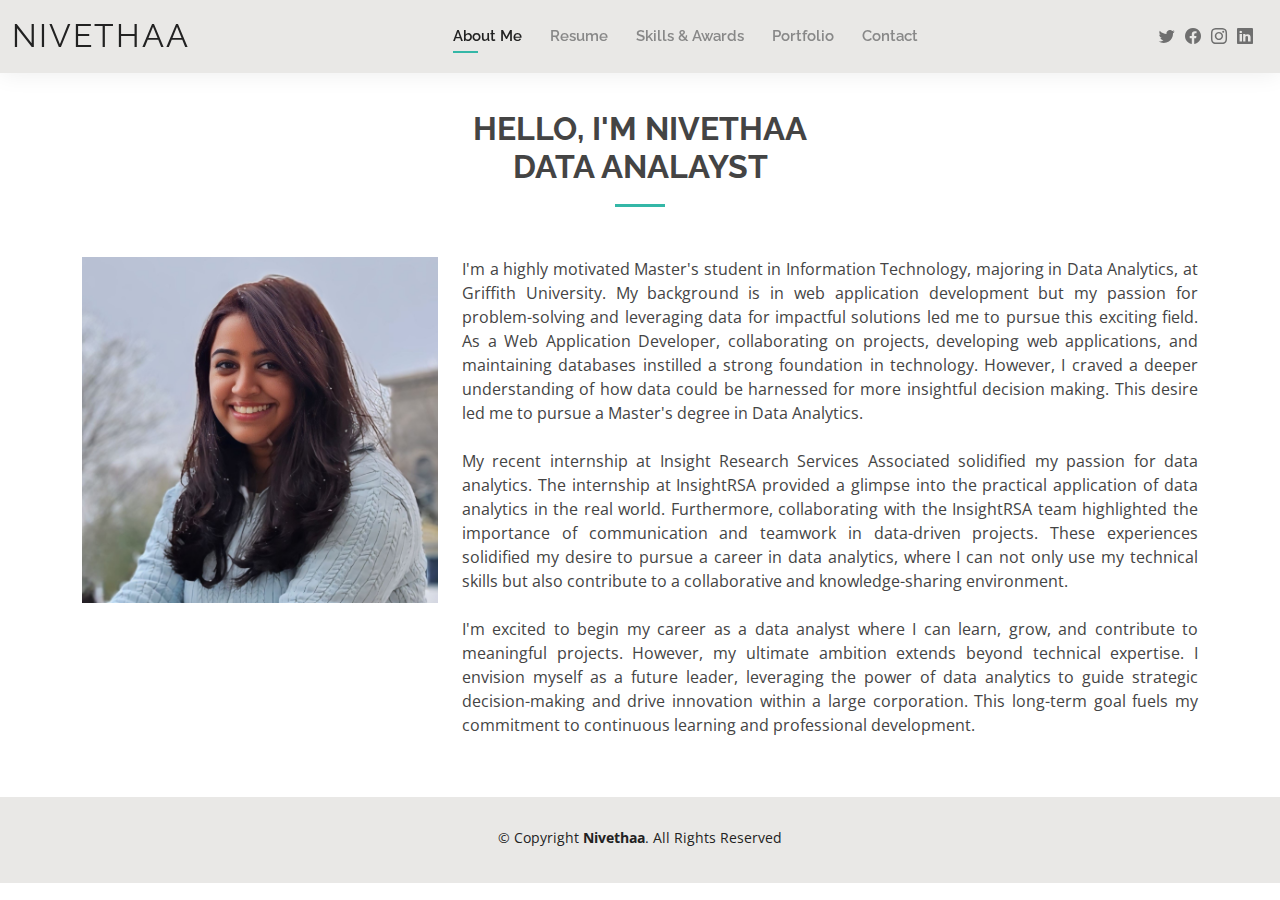
<file: index.html>
<!DOCTYPE html>
<html lang="en">

<head>
  <meta charset="utf-8">
  <meta content="width=device-width, initial-scale=1.0" name="viewport">

  <title>Nivethaa Elangovan</title>
  <meta content="data analyst" name="description">
  <meta content="Nivethaa, nivethaa, nivetha, nivetha elangovan, nivethaa elangovan" name="keywords">

  <!-- Favicons -->
  <link href="assets/img/favicon.png" rel="icon">
  <link href="assets/img/apple-touch-icon.png" rel="apple-touch-icon">

  <!-- Google Fonts -->
  <link href="https://fonts.googleapis.com/css?family=Open+Sans:300,300i,400,400i,600,600i,700,700i|Raleway:300,300i,400,400i,500,500i,600,600i,700,700i|Poppins:300,300i,400,400i,500,500i,600,600i,700,700i" rel="stylesheet">

  <!-- Vendor CSS Files -->
  <link href="assets/vendor/aos/aos.css" rel="stylesheet">
  <link href="assets/vendor/bootstrap/css/bootstrap.min.css" rel="stylesheet">
  <link href="assets/vendor/bootstrap-icons/bootstrap-icons.css" rel="stylesheet">
  <link href="assets/vendor/boxicons/css/boxicons.min.css" rel="stylesheet">
  <link href="assets/vendor/glightbox/css/glightbox.min.css" rel="stylesheet">
  <link href="assets/vendor/swiper/swiper-bundle.min.css" rel="stylesheet">

  <!-- Template Main CSS File -->
  <link href="assets/css/style.css" rel="stylesheet">

  <!-- =======================================================
  * Template Name: Kelly
  * Template URL: https://bootstrapmade.com/kelly-free-bootstrap-cv-resume-html-template/
  * Updated: Mar 17 2024 with Bootstrap v5.3.3
  * Author: BootstrapMade.com
  * License: https://bootstrapmade.com/license/
  ======================================================== -->
</head>

<body>

  <!-- ======= Header ======= -->
  <header id="header" class="fixed-top">
    <div class="container-fluid d-flex justify-content-between align-items-center">

      <h1 class="logo me-auto me-lg-0"><a href="index.html">Nivethaa</a></h1>
      <!-- Uncomment below if you prefer to use an image logo -->
      <!-- <a href="index.html" class="logo"><img src="assets/img/logo.png" alt="" class="img-fluid"></a>-->

      <nav id="navbar" class="navbar order-last order-lg-0">
        <ul>
          <!-- <li><a href="index.html">Home</a></li> -->
          <li><a class="active" href="index.html">About Me</a></li>
          <li><a href="resume.html">Resume</a></li>
          <li><a href="skills.html">Skills &amp; Awards</a></li>
          <li><a href="reflection.html">Portfolio</a></li>
          <li><a href="contact.html">Contact</a></li>
        </ul>
        <i class="bi bi-list mobile-nav-toggle"></i>
      </nav><!-- .navbar -->

      <div class="header-social-links">
        <a href="#" class="twitter"><i class="bi bi-twitter"></i></a>
        <a href="#" class="facebook"><i class="bi bi-facebook"></i></a>
        <a href="#" class="instagram"><i class="bi bi-instagram"></i></a>
        <a href="https://www.linkedin.com/in/nivethaa-elangovan-a49530148/details/skills/" class="linkedin" target="_blank"><i class="bi bi-linkedin"></i></i></a>
      </div>

    </div>

  </header><!-- End Header -->

  <main id="main">

    <!-- ======= About Section ======= -->
    <section id="about" class="about">
      <div class="container" data-aos="fade-up">

        <div class="section-title">
          <h2>Hello, I'm Nivethaa<br>Data Analayst</h2>
          <!-- <p>Magnam dolores commodi suscipit. Necessitatibus eius consequatur ex aliquid fuga eum quidem. Sit sint consectetur velit. Quisquam quos quisquam cupiditate. Et nemo qui impedit suscipit alias ea. Quia fugiat sit in iste officiis commodi quidem hic quas.</p> -->
        </div>

        <div class="row">
          <div class="col-lg-4">
            <img src="assets/img/profile.jpg" class="img-fluid" alt="">
          </div>
          <div class="col-lg-8 pt-4 pt-lg-0 content">
            <!--<h3>Data Analyst</h3> -->
            <p class="">
              I'm a highly motivated Master's student in Information Technology, majoring in Data Analytics, at Griffith University. My background is in web application development but my passion for problem-solving and leveraging data for impactful solutions led me to pursue this exciting field. As a Web Application Developer, collaborating on projects, developing web applications, and maintaining databases instilled a strong foundation in technology. However, I craved a deeper understanding of how data could be harnessed for more insightful decision making. This desire led me to pursue a Master's degree in Data Analytics. <br><br> 
              My recent internship at Insight Research Services Associated solidified my passion for data analytics. The internship at InsightRSA provided a glimpse into the practical application of data analytics in the real world. 
              Furthermore, collaborating with the InsightRSA team highlighted the importance of communication and teamwork in data-driven projects. These experiences solidified my desire to pursue a career in data analytics, where I can not only use my technical skills but also contribute to a collaborative and knowledge-sharing environment. <br><br>
              I'm excited to begin my career as a data analyst where I can learn, grow, and contribute to meaningful projects. However, my ultimate ambition extends beyond technical expertise. I envision myself as a future leader, leveraging the power of data analytics to guide strategic decision-making and drive innovation within a large corporation. This long-term goal fuels my commitment to continuous learning and professional development.
            </p>
            <!--<div class="row">
              <div class="col-lg-6">
                <ul>
                  <li><i class="bi bi-rounded-right"></i> <strong>Birthday:</strong> 1 May 1995</li>
                  <li><i class="bi bi-rounded-right"></i> <strong>Website:</strong> www.example.com</li>
                  <li><i class="bi bi-rounded-right"></i> <strong>Phone:</strong> +123 456 7890</li>
                  <li><i class="bi bi-rounded-right"></i> <strong>City:</strong> City : New York, USA</li>
                </ul>
              </div>
              <div class="col-lg-6">
                <ul>
                  <li><i class="bi bi-rounded-right"></i> <strong>Age:</strong> 30</li>
                  <li><i class="bi bi-rounded-right"></i> <strong>Degree:</strong> Master</li>
                  <li><i class="bi bi-rounded-right"></i> <strong>PhEmailone:</strong> email@example.com</li>
                  <li><i class="bi bi-rounded-right"></i> <strong>Freelance:</strong> Available</li>
                </ul>
              </div>
            </div> -->
            <!-- <p>
              Officiis eligendi itaque labore et dolorum mollitia officiis optio vero. Quisquam sunt adipisci omnis et ut. Nulla accusantium dolor incidunt officia tempore. Et eius omnis.
              Cupiditate ut dicta maxime officiis quidem quia. Sed et consectetur qui quia repellendus itaque neque. Aliquid amet quidem ut quaerat cupiditate. Ab et eum qui repellendus omnis culpa magni laudantium dolores.
            </p> -->
          </div>
        </div>

      </div>
    </section><!-- End About Section -->

    <!-- ======= Facts Section ======= -->
    <!-- <section id="facts" class="facts">
      <div class="container" data-aos="fade-up">

        <div class="section-title">
          <h2>Facts</h2>
          <p>Magnam dolores commodi suscipit. Necessitatibus eius consequatur ex aliquid fuga eum quidem. Sit sint consectetur velit. Quisquam quos quisquam cupiditate. Et nemo qui impedit suscipit alias ea. Quia fugiat sit in iste officiis commodi quidem hic quas.</p>
        </div>

        <div class="row counters">

          <div class="col-lg-3 col-6 text-center">
            <span data-purecounter-start="0" data-purecounter-end="232" data-purecounter-duration="1" class="purecounter"></span>
            <p>Clients</p>
          </div>

          <div class="col-lg-3 col-6 text-center">
            <span data-purecounter-start="0" data-purecounter-end="521" data-purecounter-duration="1" class="purecounter"></span>
            <p>Projects</p>
          </div>

          <div class="col-lg-3 col-6 text-center">
            <span data-purecounter-start="0" data-purecounter-end="1463" data-purecounter-duration="1" class="purecounter"></span>
            <p>Hours Of Support</p>
          </div>

          <div class="col-lg-3 col-6 text-center">
            <span data-purecounter-start="0" data-purecounter-end="15" data-purecounter-duration="1" class="purecounter"></span>
            <p>Hard Workers</p>
          </div>

        </div>

      </div>
    </section> --><!-- End Facts Section -->

    <!-- ======= Testimonials Section ======= -->
    <!-- <section id="testimonials" class="testimonials">
      <div class="container" data-aos="fade-up">

        <div class="section-title">
          <h2>Testimonials</h2>
          <p>Magnam dolores commodi suscipit. Necessitatibus eius consequatur ex aliquid fuga eum quidem. Sit sint consectetur velit. Quisquam quos quisquam cupiditate. Et nemo qui impedit suscipit alias ea. Quia fugiat sit in iste officiis commodi quidem hic quas.</p>
        </div>

        <div class="testimonials-slider swiper" data-aos="fade-up" data-aos-delay="100">
          <div class="swiper-wrapper">

            <div class="swiper-slide">
              <div class="testimonial-item">
                <img src="assets/img/testimonials/testimonials-1.jpg" class="testimonial-img" alt="">
                <h3>Saul Goodman</h3>
                <h4>Ceo &amp; Founder</h4>
                <p>
                  <i class="bx bxs-quote-alt-left quote-icon-left"></i>
                  Proin iaculis purus consequat sem cure digni ssim donec porttitora entum suscipit rhoncus. Accusantium quam, ultricies eget id, aliquam eget nibh et. Maecen aliquam, risus at semper.
                  <i class="bx bxs-quote-alt-right quote-icon-right"></i>
                </p>
              </div>
            </div> 

            <div class="swiper-slide">
              <div class="testimonial-item">
                <img src="assets/img/testimonials/testimonials-2.jpg" class="testimonial-img" alt="">
                <h3>Sara Wilsson</h3>
                <h4>Designer</h4>
                <p>
                  <i class="bx bxs-quote-alt-left quote-icon-left"></i>
                  Export tempor illum tamen malis malis eram quae irure esse labore quem cillum quid cillum eram malis quorum velit fore eram velit sunt aliqua noster fugiat irure amet legam anim culpa.
                  <i class="bx bxs-quote-alt-right quote-icon-right"></i>
                </p>
              </div>
            </div>

            <div class="swiper-slide">
              <div class="testimonial-item">
                <img src="assets/img/testimonials/testimonials-3.jpg" class="testimonial-img" alt="">
                <h3>Jena Karlis</h3>
                <h4>Store Owner</h4>
                <p>
                  <i class="bx bxs-quote-alt-left quote-icon-left"></i>
                  Enim nisi quem export duis labore cillum quae magna enim sint quorum nulla quem veniam duis minim tempor labore quem eram duis noster aute amet eram fore quis sint minim.
                  <i class="bx bxs-quote-alt-right quote-icon-right"></i>
                </p>
              </div>
            </div>

            <div class="swiper-slide">
              <div class="testimonial-item">
                <img src="assets/img/testimonials/testimonials-4.jpg" class="testimonial-img" alt="">
                <h3>Matt Brandon</h3>
                <h4>Freelancer</h4>
                <p>
                  <i class="bx bxs-quote-alt-left quote-icon-left"></i>
                  Fugiat enim eram quae cillum dolore dolor amet nulla culpa multos export minim fugiat minim velit minim dolor enim duis veniam ipsum anim magna sunt elit fore quem dolore labore illum veniam.
                  <i class="bx bxs-quote-alt-right quote-icon-right"></i>
                </p>
              </div>
            </div>

            <div class="swiper-slide">
              <div class="testimonial-item">
                <img src="assets/img/testimonials/testimonials-5.jpg" class="testimonial-img" alt="">
                <h3>John Larson</h3>
                <h4>Entrepreneur</h4>
                <p>
                  <i class="bx bxs-quote-alt-left quote-icon-left"></i>
                  Quis quorum aliqua sint quem legam fore sunt eram irure aliqua veniam tempor noster veniam enim culpa labore duis sunt culpa nulla illum cillum fugiat legam esse veniam culpa fore nisi cillum quid.
                  <i class="bx bxs-quote-alt-right quote-icon-right"></i>
                </p>
              </div>
            </div> 

          </div>
          <div class="swiper-pagination"></div>
        </div>

      </div>
    </section> --><!-- End Testimonials Section -->

   


  </main><!-- End #main -->

  <!-- ======= Footer ======= -->
  <footer id="footer">
    <div class="container">
      <div class="copyright">
        &copy; Copyright <strong><span>Nivethaa</span></strong>. All Rights Reserved
      </div>
      <div class="credits">
        <!-- All the links in the footer should remain intact. -->
        <!-- You can delete the links only if you purchased the pro version. -->
        <!-- Licensing information: https://bootstrapmade.com/license/ -->
        <!-- Purchase the pro version with working PHP/AJAX contact form: https://bootstrapmade.com/kelly-free-bootstrap-cv-resume-html-template/ -->
        <!-- Designed by <a href="https://bootstrapmade.com/">BootstrapMade</a> -->
      </div>
    </div>
  </footer><!-- End  Footer -->

  <div id="preloader"></div>
  <a href="#" class="back-to-top d-flex align-items-center justify-content-center"><i class="bi bi-arrow-up-short"></i></a>

  <!-- Vendor JS Files -->
  <script src="assets/vendor/purecounter/purecounter_vanilla.js"></script>
  <script src="assets/vendor/aos/aos.js"></script>
  <script src="assets/vendor/bootstrap/js/bootstrap.bundle.min.js"></script>
  <script src="assets/vendor/glightbox/js/glightbox.min.js"></script>
  <script src="assets/vendor/isotope-layout/isotope.pkgd.min.js"></script>
  <script src="assets/vendor/swiper/swiper-bundle.min.js"></script>
  <script src="assets/vendor/waypoints/noframework.waypoints.js"></script>
  <script src="assets/vendor/php-email-form/validate.js"></script>

  <!-- Template Main JS File -->
  <script src="assets/js/main.js"></script>

</body>

</html>
</file>
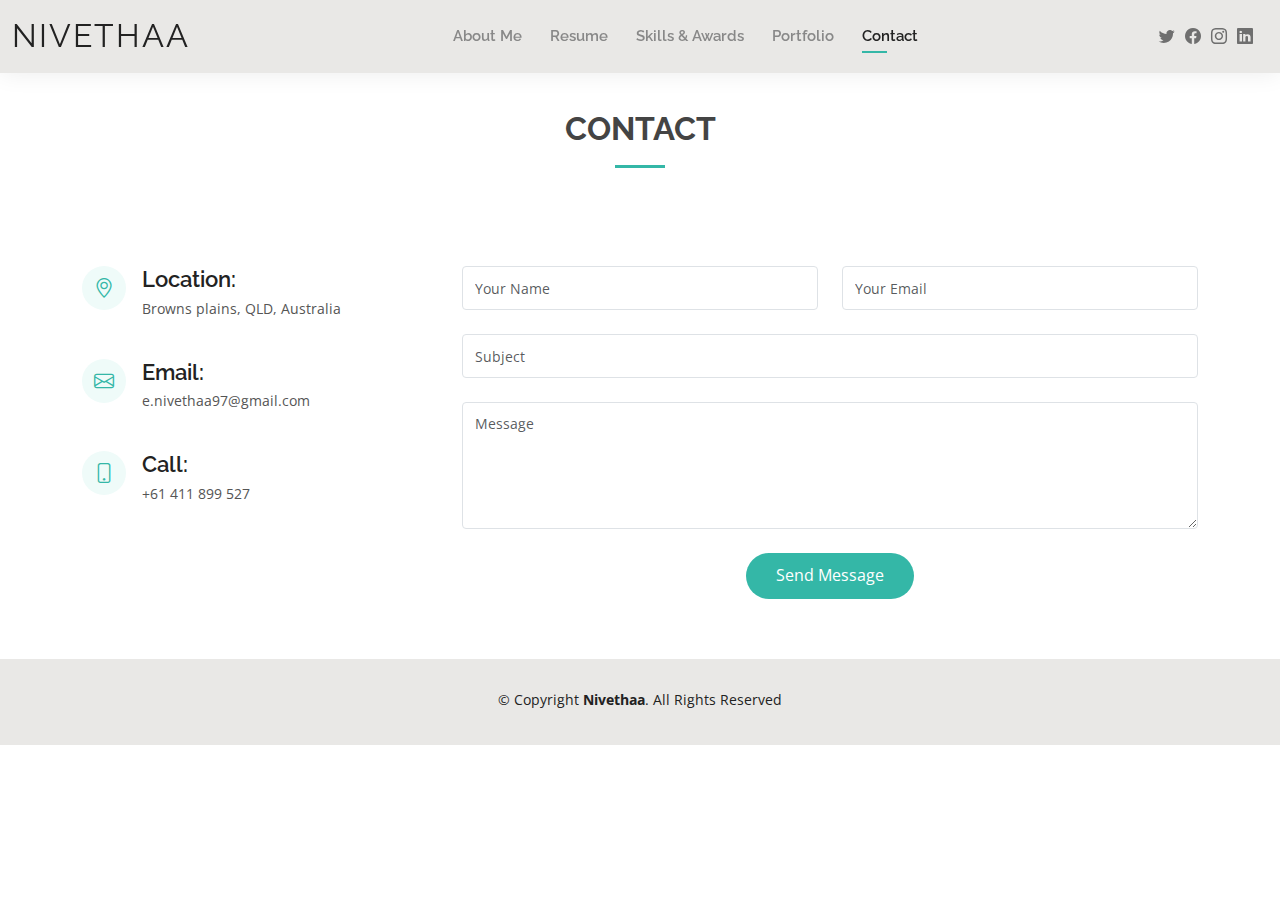
<file: contact.html>
<!DOCTYPE html>
<html lang="en">

<head>
  <meta charset="utf-8">
  <meta content="width=device-width, initial-scale=1.0" name="viewport">

  <title>Nivethaa Elangovan</title>
  <meta content="" name="description">
  <meta content="" name="keywords">

  <!-- Favicons -->
  <link href="assets/img/favicon.png" rel="icon">
  <link href="assets/img/apple-touch-icon.png" rel="apple-touch-icon">

  <!-- Google Fonts -->
  <link href="https://fonts.googleapis.com/css?family=Open+Sans:300,300i,400,400i,600,600i,700,700i|Raleway:300,300i,400,400i,500,500i,600,600i,700,700i|Poppins:300,300i,400,400i,500,500i,600,600i,700,700i" rel="stylesheet">

  <!-- Vendor CSS Files -->
  <link href="assets/vendor/aos/aos.css" rel="stylesheet">
  <link href="assets/vendor/bootstrap/css/bootstrap.min.css" rel="stylesheet">
  <link href="assets/vendor/bootstrap-icons/bootstrap-icons.css" rel="stylesheet">
  <link href="assets/vendor/boxicons/css/boxicons.min.css" rel="stylesheet">
  <link href="assets/vendor/glightbox/css/glightbox.min.css" rel="stylesheet">
  <link href="assets/vendor/swiper/swiper-bundle.min.css" rel="stylesheet">

  <!-- Template Main CSS File -->
  <link href="assets/css/style.css" rel="stylesheet">

  <!-- =======================================================
  * Template Name: Kelly
  * Template URL: https://bootstrapmade.com/kelly-free-bootstrap-cv-resume-html-template/
  * Updated: Mar 17 2024 with Bootstrap v5.3.3
  * Author: BootstrapMade.com
  * License: https://bootstrapmade.com/license/
  ======================================================== -->
</head>

<body>

  <!-- ======= Header ======= -->
  <header id="header" class="fixed-top">
    <div class="container-fluid d-flex justify-content-between align-items-center">

      <h1 class="logo me-auto me-lg-0"><a href="index.html">Nivethaa</a></h1>
      <!-- Uncomment below if you prefer to use an image logo -->
      <!-- <a href="index.html" class="logo"><img src="assets/img/logo.png" alt="" class="img-fluid"></a>-->

      <nav id="navbar" class="navbar order-last order-lg-0">
        <ul>
          <li><a href="index.html">About Me</a></li>
          <li><a href="resume.html">Resume</a></li>
          <li><a href="skills.html">Skills &amp; Awards</a></li>
          <li><a href="reflection.html">Portfolio</a></li>
          <li><a class="active" href="contact.html">Contact</a></li>
        </ul>
        <i class="bi bi-list mobile-nav-toggle"></i>
      </nav><!-- .navbar -->

      <div class="header-social-links">
        <a href="#" class="twitter"><i class="bi bi-twitter"></i></a>
        <a href="#" class="facebook"><i class="bi bi-facebook"></i></a>
        <a href="#" class="instagram"><i class="bi bi-instagram"></i></a>
        <a href="https://www.linkedin.com/in/nivethaa-elangovan-a49530148/details/skills/" class="linkedin" target="_blank"><i class="bi bi-linkedin"></i></i></a>
      </div>

    </div>

  </header><!-- End Header -->

  <main id="main">

    <!-- ======= Contact Section ======= -->
    <section id="contact" class="contact">
      <div class="container" data-aos="fade-up">

        <div class="section-title">
          <h2>Contact</h2>
          <!-- <p>Magnam dolores commodi suscipit. Necessitatibus eius consequatur ex aliquid fuga eum quidem. Sit sint consectetur velit. Quisquam quos quisquam cupiditate. Et nemo qui impedit suscipit alias ea. Quia fugiat sit in iste officiis commodi quidem hic quas.</p> -->
        </div>

        <!-- <div>
          <iframe style="border:0; width: 100%; height: 270px;" src="https://www.google.com/maps/embed?pb=!1m14!1m8!1m3!1d12097.433213460943!2d-74.0062269!3d40.7101282!3m2!1i1024!2i768!4f13.1!3m3!1m2!1s0x0%3A0xb89d1fe6bc499443!2sDowntown+Conference+Center!5e0!3m2!1smk!2sbg!4v1539943755621" frameborder="0" allowfullscreen></iframe>
        </div> -->

        <div class="row mt-5">

          <div class="col-lg-4">
            <div class="info">
              <div class="address">
                <i class="bi bi-geo-alt"></i>
                <h4>Location:</h4>
                <p>Browns plains, QLD, Australia</p>
              </div>

              <div class="email">
                <i class="bi bi-envelope"></i>
                <h4>Email:</h4>
                <p>e.nivethaa97@gmail.com</p>
              </div>

              <div class="phone">
                <i class="bi bi-phone"></i>
                <h4>Call:</h4>
                <p>+61 411 899 527</p>
              </div>

            </div>

          </div>

          <div class="col-lg-8 mt-5 mt-lg-0">

            <form action="forms/contact.php" method="post" role="form" class="php-email-form">
              <div class="row">
                <div class="col-md-6 form-group">
                  <input type="text" name="name" class="form-control" id="name" placeholder="Your Name" required autocomplete="off">
                </div>
                <div class="col-md-6 form-group mt-3 mt-md-0">
                  <input type="email" class="form-control" name="email" id="email" placeholder="Your Email" required autocomplete="off">
                </div>
              </div>
              <div class="form-group mt-3">
                <input type="text" class="form-control" name="subject" id="subject" placeholder="Subject" required autocomplete="off">
              </div>
              <div class="form-group mt-3">
                <textarea class="form-control" name="message" rows="5" placeholder="Message" required></textarea>
              </div>
              <div class="my-3">
                <div class="loading">Loading</div>
                <div class="error-message"></div>
                <div class="sent-message">Your message has been sent. Thank you!</div>
              </div>
              <div class="text-center"><button type="submit">Send Message</button></div>
            </form>

          </div>

        </div>

      </div>
    </section><!-- End Contact Section -->

  </main><!-- End #main -->

  <!-- ======= Footer ======= -->
  <footer id="footer">
    <div class="container">
      <div class="copyright">
        &copy; Copyright <strong><span>Nivethaa</span></strong>. All Rights Reserved
      </div>
      <div class="credits">
        <!-- All the links in the footer should remain intact. -->
        <!-- You can delete the links only if you purchased the pro version. -->
        <!-- Licensing information: https://bootstrapmade.com/license/ -->
        <!-- Purchase the pro version with working PHP/AJAX contact form: https://bootstrapmade.com/kelly-free-bootstrap-cv-resume-html-template/ -->
        <!-- Designed by <a href="https://bootstrapmade.com/">BootstrapMade</a> -->
      </div>
    </div>
  </footer><!-- End  Footer -->

  <div id="preloader"></div>
  <a href="#" class="back-to-top d-flex align-items-center justify-content-center"><i class="bi bi-arrow-up-short"></i></a>

  <!-- Vendor JS Files -->
  <script src="assets/vendor/purecounter/purecounter_vanilla.js"></script>
  <script src="assets/vendor/aos/aos.js"></script>
  <script src="assets/vendor/bootstrap/js/bootstrap.bundle.min.js"></script>
  <script src="assets/vendor/glightbox/js/glightbox.min.js"></script>
  <script src="assets/vendor/isotope-layout/isotope.pkgd.min.js"></script>
  <script src="assets/vendor/swiper/swiper-bundle.min.js"></script>
  <script src="assets/vendor/waypoints/noframework.waypoints.js"></script>
  <script src="assets/vendor/php-email-form/validate.js"></script>

  <!-- Template Main JS File -->
  <script src="assets/js/main.js"></script>

</body>

</html>
</file>
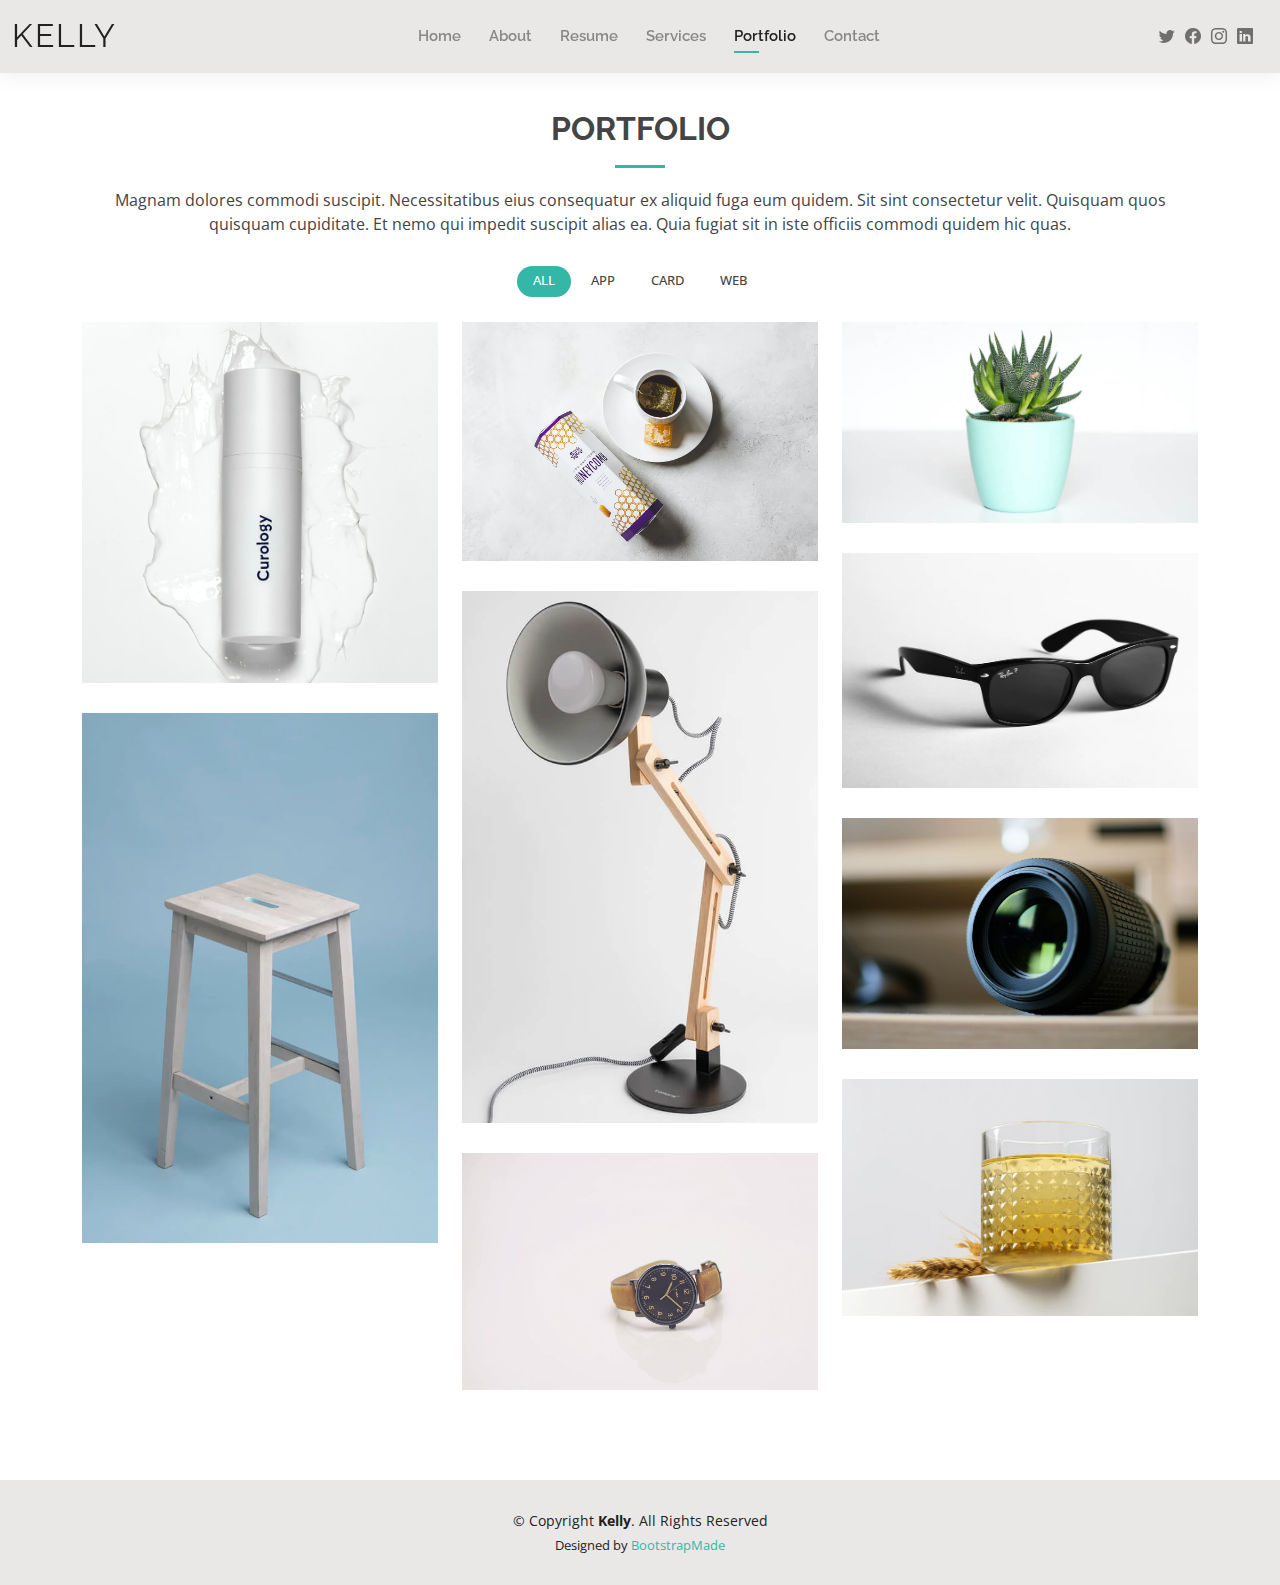
<file: portfolio.html>
<!DOCTYPE html>
<html lang="en">

<head>
  <meta charset="utf-8">
  <meta content="width=device-width, initial-scale=1.0" name="viewport">

  <title>Portfolio - Kelly Bootstrap Template</title>
  <meta content="" name="description">
  <meta content="" name="keywords">

  <!-- Favicons -->
  <link href="assets/img/favicon.png" rel="icon">
  <link href="assets/img/apple-touch-icon.png" rel="apple-touch-icon">

  <!-- Google Fonts -->
  <link href="https://fonts.googleapis.com/css?family=Open+Sans:300,300i,400,400i,600,600i,700,700i|Raleway:300,300i,400,400i,500,500i,600,600i,700,700i|Poppins:300,300i,400,400i,500,500i,600,600i,700,700i" rel="stylesheet">

  <!-- Vendor CSS Files -->
  <link href="assets/vendor/aos/aos.css" rel="stylesheet">
  <link href="assets/vendor/bootstrap/css/bootstrap.min.css" rel="stylesheet">
  <link href="assets/vendor/bootstrap-icons/bootstrap-icons.css" rel="stylesheet">
  <link href="assets/vendor/boxicons/css/boxicons.min.css" rel="stylesheet">
  <link href="assets/vendor/glightbox/css/glightbox.min.css" rel="stylesheet">
  <link href="assets/vendor/swiper/swiper-bundle.min.css" rel="stylesheet">

  <!-- Template Main CSS File -->
  <link href="assets/css/style.css" rel="stylesheet">

  <!-- =======================================================
  * Template Name: Kelly
  * Template URL: https://bootstrapmade.com/kelly-free-bootstrap-cv-resume-html-template/
  * Updated: Mar 17 2024 with Bootstrap v5.3.3
  * Author: BootstrapMade.com
  * License: https://bootstrapmade.com/license/
  ======================================================== -->
</head>

<body>

  <!-- ======= Header ======= -->
  <header id="header" class="fixed-top">
    <div class="container-fluid d-flex justify-content-between align-items-center">

      <h1 class="logo me-auto me-lg-0"><a href="index.html">Kelly</a></h1>
      <!-- Uncomment below if you prefer to use an image logo -->
      <!-- <a href="index.html" class="logo"><img src="assets/img/logo.png" alt="" class="img-fluid"></a>-->

      <nav id="navbar" class="navbar order-last order-lg-0">
        <ul>
          <li><a href="index.html">Home</a></li>
          <li><a href="about.html">About</a></li>
          <li><a href="resume.html">Resume</a></li>
          <li><a href="services.html">Services</a></li>
          <li><a class="active" href="portfolio.html">Portfolio</a></li>
          <li><a href="contact.html">Contact</a></li>
        </ul>
        <i class="bi bi-list mobile-nav-toggle"></i>
      </nav><!-- .navbar -->

      <div class="header-social-links">
        <a href="#" class="twitter"><i class="bi bi-twitter"></i></a>
        <a href="#" class="facebook"><i class="bi bi-facebook"></i></a>
        <a href="#" class="instagram"><i class="bi bi-instagram"></i></a>
        <a href="#" class="linkedin"><i class="bi bi-linkedin"></i></i></a>
      </div>

    </div>

  </header><!-- End Header -->

  <main id="main">

    <!-- ======= Portfolio Section ======= -->
    <section id="portfolio" class="portfolio">
      <div class="container" data-aos="fade-up">

        <div class="section-title">
          <h2>Portfolio</h2>
          <p>Magnam dolores commodi suscipit. Necessitatibus eius consequatur ex aliquid fuga eum quidem. Sit sint consectetur velit. Quisquam quos quisquam cupiditate. Et nemo qui impedit suscipit alias ea. Quia fugiat sit in iste officiis commodi quidem hic quas.</p>
        </div>

        <div class="row" data-aos="fade-up" data-aos-delay="100">
          <div class="col-lg-12 d-flex justify-content-center">
            <ul id="portfolio-flters">
              <li data-filter="*" class="filter-active">All</li>
              <li data-filter=".filter-app">App</li>
              <li data-filter=".filter-card">Card</li>
              <li data-filter=".filter-web">Web</li>
            </ul>
          </div>
        </div>

        <div class="row portfolio-container" data-aos="fade-up" data-aos-delay="200">

          <div class="col-lg-4 col-md-6 portfolio-item filter-app">
            <div class="portfolio-wrap">
              <img src="assets/img/portfolio/portfolio-1.jpg" class="img-fluid" alt="">
              <div class="portfolio-info">
                <h4>App 1</h4>
                <p>App</p>
                <div class="portfolio-links">
                  <a href="assets/img/portfolio/portfolio-1.jpg" data-gallery="portfolioGallery" class="portfolio-lightbox" title="App 1"><i class="bx bx-plus"></i></a>
                  <a href="portfolio-details.html" class="portfolio-details-lightbox" data-glightbox="type: external" title="Portfolio Details"><i class="bx bx-link"></i></a>
                </div>
              </div>
            </div>
          </div>

          <div class="col-lg-4 col-md-6 portfolio-item filter-web">
            <div class="portfolio-wrap">
              <img src="assets/img/portfolio/portfolio-2.jpg" class="img-fluid" alt="">
              <div class="portfolio-info">
                <h4>Web 3</h4>
                <p>Web</p>
                <div class="portfolio-links">
                  <a href="assets/img/portfolio/portfolio-2.jpg" data-gallery="portfolioGallery" class="portfolio-lightbox" title="Web 3"><i class="bx bx-plus"></i></a>
                  <a href="portfolio-details.html" class="portfolio-details-lightbox" data-glightbox="type: external" title="Portfolio Details"><i class="bx bx-link"></i></a>
                </div>
              </div>
            </div>
          </div>

          <div class="col-lg-4 col-md-6 portfolio-item filter-app">
            <div class="portfolio-wrap">
              <img src="assets/img/portfolio/portfolio-3.jpg" class="img-fluid" alt="">
              <div class="portfolio-info">
                <h4>App 2</h4>
                <p>App</p>
                <div class="portfolio-links">
                  <a href="assets/img/portfolio/portfolio-3.jpg" data-gallery="portfolioGallery" class="portfolio-lightbox" title="App 2"><i class="bx bx-plus"></i></a>
                  <a href="portfolio-details.html" class="portfolio-details-lightbox" data-glightbox="type: external" title="Portfolio Details"><i class="bx bx-link"></i></a>
                </div>
              </div>
            </div>
          </div>

          <div class="col-lg-4 col-md-6 portfolio-item filter-card">
            <div class="portfolio-wrap">
              <img src="assets/img/portfolio/portfolio-4.jpg" class="img-fluid" alt="">
              <div class="portfolio-info">
                <h4>Card 2</h4>
                <p>Card</p>
                <div class="portfolio-links">
                  <a href="assets/img/portfolio/portfolio-4.jpg" data-gallery="portfolioGallery" class="portfolio-lightbox" title="Card 2"><i class="bx bx-plus"></i></a>
                  <a href="portfolio-details.html" class="portfolio-details-lightbox" data-glightbox="type: external" title="Portfolio Details"><i class="bx bx-link"></i></a>
                </div>
              </div>
            </div>
          </div>

          <div class="col-lg-4 col-md-6 portfolio-item filter-web">
            <div class="portfolio-wrap">
              <img src="assets/img/portfolio/portfolio-5.jpg" class="img-fluid" alt="">
              <div class="portfolio-info">
                <h4>Web 2</h4>
                <p>Web</p>
                <div class="portfolio-links">
                  <a href="assets/img/portfolio/portfolio-5.jpg" data-gallery="portfolioGallery" class="portfolio-lightbox" title="Web 2"><i class="bx bx-plus"></i></a>
                  <a href="portfolio-details.html" class="portfolio-details-lightbox" data-glightbox="type: external" title="Portfolio Details"><i class="bx bx-link"></i></a>
                </div>
              </div>
            </div>
          </div>

          <div class="col-lg-4 col-md-6 portfolio-item filter-app">
            <div class="portfolio-wrap">
              <img src="assets/img/portfolio/portfolio-6.jpg" class="img-fluid" alt="">
              <div class="portfolio-info">
                <h4>App 3</h4>
                <p>App</p>
                <div class="portfolio-links">
                  <a href="assets/img/portfolio/portfolio-6.jpg" data-gallery="portfolioGallery" class="portfolio-lightbox" title="App 3"><i class="bx bx-plus"></i></a>
                  <a href="portfolio-details.html" class="portfolio-details-lightbox" data-glightbox="type: external" title="Portfolio Details"><i class="bx bx-link"></i></a>
                </div>
              </div>
            </div>
          </div>

          <div class="col-lg-4 col-md-6 portfolio-item filter-card">
            <div class="portfolio-wrap">
              <img src="assets/img/portfolio/portfolio-7.jpg" class="img-fluid" alt="">
              <div class="portfolio-info">
                <h4>Card 1</h4>
                <p>Card</p>
                <div class="portfolio-links">
                  <a href="assets/img/portfolio/portfolio-7.jpg" data-gallery="portfolioGallery" class="portfolio-lightbox" title="Card 1"><i class="bx bx-plus"></i></a>
                  <a href="portfolio-details.html" class="portfolio-details-lightbox" data-glightbox="type: external" title="Portfolio Details"><i class="bx bx-link"></i></a>
                </div>
              </div>
            </div>
          </div>

          <div class="col-lg-4 col-md-6 portfolio-item filter-card">
            <div class="portfolio-wrap">
              <img src="assets/img/portfolio/portfolio-8.jpg" class="img-fluid" alt="">
              <div class="portfolio-info">
                <h4>Card 3</h4>
                <p>Card</p>
                <div class="portfolio-links">
                  <a href="assets/img/portfolio/portfolio-8.jpg" data-gallery="portfolioGallery" class="portfolio-lightbox" title="Card 3"><i class="bx bx-plus"></i></a>
                  <a href="portfolio-details.html" class="portfolio-details-lightbox" data-glightbox="type: external" title="Portfolio Details"><i class="bx bx-link"></i></a>
                </div>
              </div>
            </div>
          </div>

          <div class="col-lg-4 col-md-6 portfolio-item filter-web">
            <div class="portfolio-wrap">
              <img src="assets/img/portfolio/portfolio-9.jpg" class="img-fluid" alt="">
              <div class="portfolio-info">
                <h4>Web 3</h4>
                <p>Web</p>
                <div class="portfolio-links">
                  <a href="assets/img/portfolio/portfolio-9.jpg" data-gallery="portfolioGallery" class="portfolio-lightbox" title="Web 3"><i class="bx bx-plus"></i></a>
                  <a href="portfolio-details.html" class="portfolio-details-lightbox" data-glightbox="type: external" title="Portfolio Details"><i class="bx bx-link"></i></a>
                </div>
              </div>
            </div>
          </div>

        </div>

      </div>
    </section><!-- End Portfolio Section -->

  </main><!-- End #main -->

  <!-- ======= Footer ======= -->
  <footer id="footer">
    <div class="container">
      <div class="copyright">
        &copy; Copyright <strong><span>Kelly</span></strong>. All Rights Reserved
      </div>
      <div class="credits">
        <!-- All the links in the footer should remain intact. -->
        <!-- You can delete the links only if you purchased the pro version. -->
        <!-- Licensing information: https://bootstrapmade.com/license/ -->
        <!-- Purchase the pro version with working PHP/AJAX contact form: https://bootstrapmade.com/kelly-free-bootstrap-cv-resume-html-template/ -->
        Designed by <a href="https://bootstrapmade.com/">BootstrapMade</a>
      </div>
    </div>
  </footer><!-- End  Footer -->

  <div id="preloader"></div>
  <a href="#" class="back-to-top d-flex align-items-center justify-content-center"><i class="bi bi-arrow-up-short"></i></a>

  <!-- Vendor JS Files -->
  <script src="assets/vendor/purecounter/purecounter_vanilla.js"></script>
  <script src="assets/vendor/aos/aos.js"></script>
  <script src="assets/vendor/bootstrap/js/bootstrap.bundle.min.js"></script>
  <script src="assets/vendor/glightbox/js/glightbox.min.js"></script>
  <script src="assets/vendor/isotope-layout/isotope.pkgd.min.js"></script>
  <script src="assets/vendor/swiper/swiper-bundle.min.js"></script>
  <script src="assets/vendor/waypoints/noframework.waypoints.js"></script>
  <script src="assets/vendor/php-email-form/validate.js"></script>

  <!-- Template Main JS File -->
  <script src="assets/js/main.js"></script>

</body>

</html>
</file>
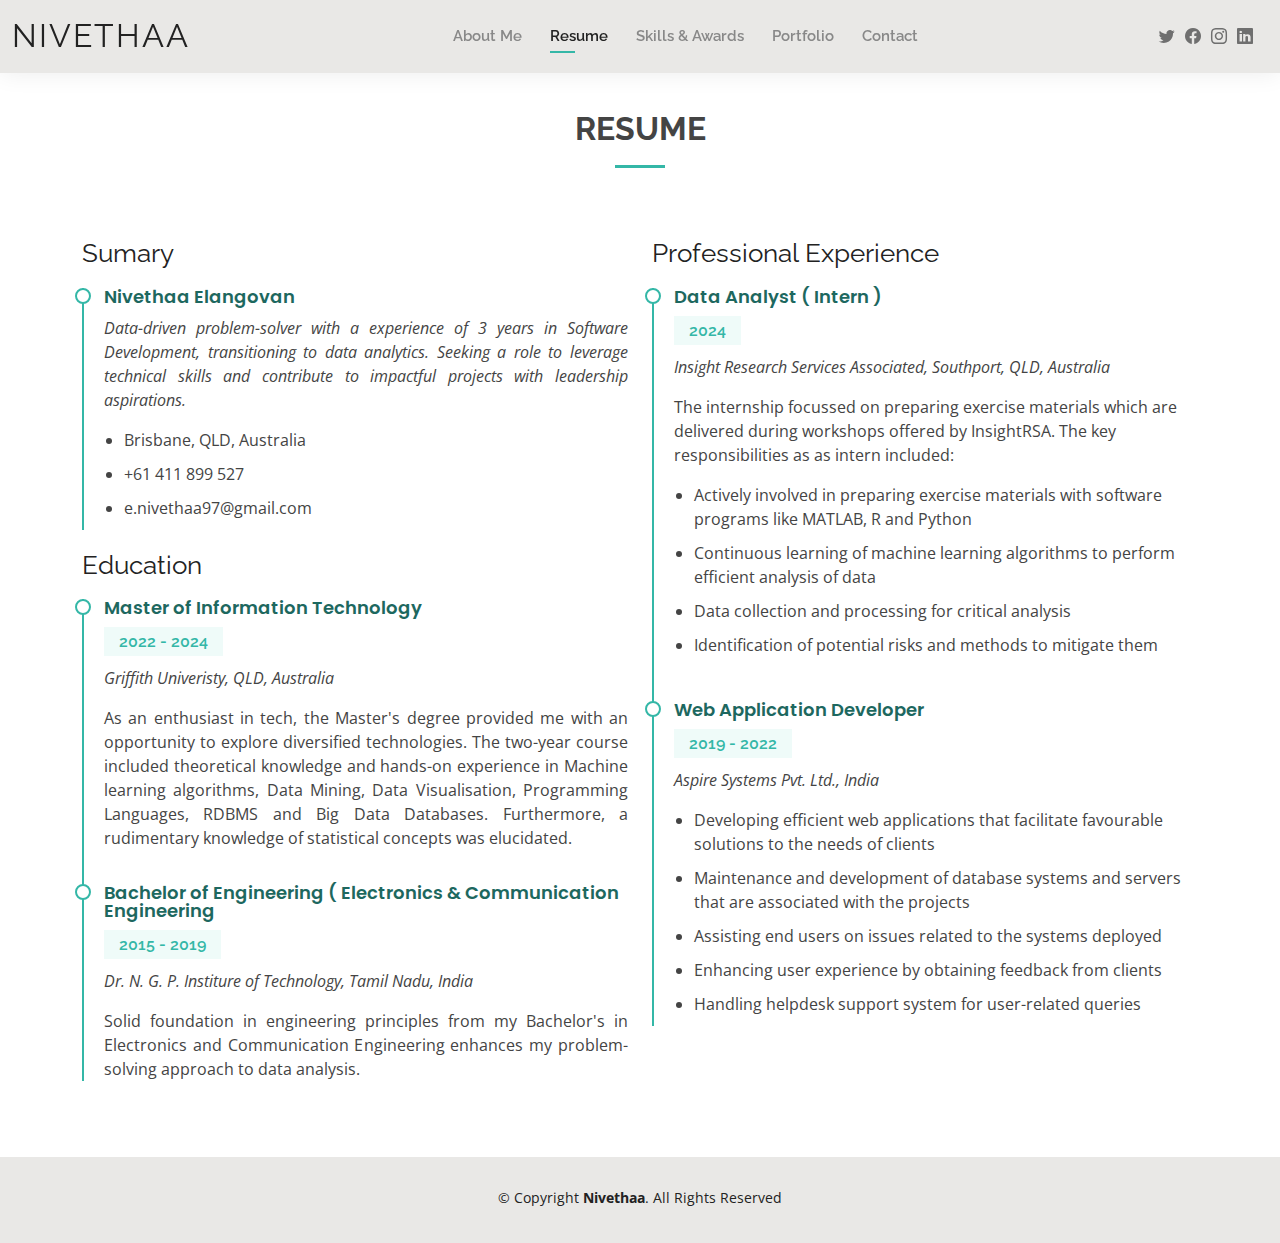
<file: resume.html>
<!DOCTYPE html>
<html lang="en">

<head>
  <meta charset="utf-8">
  <meta content="width=device-width, initial-scale=1.0" name="viewport">

  <title>Nivethaa Elangovan</title>
  <meta content="" name="description">
  <meta content="" name="keywords">

  <!-- Favicons -->
  <link href="assets/img/favicon.png" rel="icon">
  <link href="assets/img/apple-touch-icon.png" rel="apple-touch-icon">

  <!-- Google Fonts -->
  <link href="https://fonts.googleapis.com/css?family=Open+Sans:300,300i,400,400i,600,600i,700,700i|Raleway:300,300i,400,400i,500,500i,600,600i,700,700i|Poppins:300,300i,400,400i,500,500i,600,600i,700,700i" rel="stylesheet">

  <!-- Vendor CSS Files -->
  <link href="assets/vendor/aos/aos.css" rel="stylesheet">
  <link href="assets/vendor/bootstrap/css/bootstrap.min.css" rel="stylesheet">
  <link href="assets/vendor/bootstrap-icons/bootstrap-icons.css" rel="stylesheet">
  <link href="assets/vendor/boxicons/css/boxicons.min.css" rel="stylesheet">
  <link href="assets/vendor/glightbox/css/glightbox.min.css" rel="stylesheet">
  <link href="assets/vendor/swiper/swiper-bundle.min.css" rel="stylesheet">

  <!-- Template Main CSS File -->
  <link href="assets/css/style.css" rel="stylesheet">

  <!-- =======================================================
  * Template Name: Kelly
  * Template URL: https://bootstrapmade.com/kelly-free-bootstrap-cv-resume-html-template/
  * Updated: Mar 17 2024 with Bootstrap v5.3.3
  * Author: BootstrapMade.com
  * License: https://bootstrapmade.com/license/
  ======================================================== -->
</head>

<body>

  <!-- ======= Header ======= -->
  <header id="header" class="fixed-top">
    <div class="container-fluid d-flex justify-content-between align-items-center">

      <h1 class="logo me-auto me-lg-0"><a href="index.html">Nivethaa</a></h1>
      <!-- Uncomment below if you prefer to use an image logo -->
      <!-- <a href="index.html" class="logo"><img src="assets/img/logo.png" alt="" class="img-fluid"></a>-->

      <nav id="navbar" class="navbar order-last order-lg-0">
        <ul>
          <!-- <li><a href="index.html">Home</a></li> -->
          <li><a href="index.html">About Me</a></li>
          <li><a class="active" href="resume.html">Resume</a></li>
          <li><a href="skills.html">Skills &amp; Awards</a></li>
          <li><a href="reflection.html">Portfolio</a></li>
          <li><a href="contact.html">Contact</a></li>
        </ul>
        <i class="bi bi-list mobile-nav-toggle"></i>
      </nav><!-- .navbar -->

      <div class="header-social-links">
        <a href="#" class="twitter"><i class="bi bi-twitter"></i></a>
        <a href="#" class="facebook"><i class="bi bi-facebook"></i></a>
        <a href="#" class="instagram"><i class="bi bi-instagram"></i></a>
        <a href="https://www.linkedin.com/in/nivethaa-elangovan-a49530148/details/skills/" class="linkedin" target="_blank"><i class="bi bi-linkedin"></i></i></a>
      </div>

    </div>

  </header><!-- End Header -->

  <main id="main">

     <!-- ======= Resume Section ======= -->
    <section id="resume" class="resume">
      <div class="container" data-aos="fade-up">

        <div class="section-title">
          <h2>Resume</h2>
          <!-- <p>Magnam dolores commodi suscipit. Necessitatibus eius consequatur ex aliquid fuga eum quidem. Sit sint consectetur velit. Quisquam quos quisquam cupiditate. Et nemo qui impedit suscipit alias ea. Quia fugiat sit in iste officiis commodi quidem hic quas.</p> -->
        </div>

        <div class="row">
          <div class="col-lg-6">
            <h3 class="resume-title">Sumary</h3>
            <div class="resume-item pb-0">
              <h4>Nivethaa Elangovan</h4>
              <p style="text-align: justify;"><em>Data-driven problem-solver with a experience of 3 years in Software Development, transitioning to data analytics. Seeking a role to leverage technical skills and contribute to impactful projects with leadership aspirations.</em></p>
              <p>
              <ul>
                <li>Brisbane, QLD, Australia</li>
                <li>+61 411 899 527</li>
                <li>e.nivethaa97@gmail.com</li>
              </ul>
              </p>
            </div>

            <h3 class="resume-title">Education</h3>
            <div class="resume-item">
              <h4>Master of Information Technology</h4>
              <h5>2022 - 2024</h5>
              <p><em>Griffith Univeristy, QLD, Australia</em></p>
              <p style="text-align: justify;">As an enthusiast in tech, the Master's degree provided me with an opportunity to explore diversified technologies. The two-year course included theoretical knowledge and hands-on experience in Machine learning algorithms, Data Mining, Data Visualisation, Programming Languages, RDBMS and Big Data Databases. Furthermore, a rudimentary knowledge of statistical concepts was elucidated.</p>
            </div>
            <div class="resume-item">
              <h4>Bachelor of Engineering ( Electronics &amp; Communication Engineering</h4>
              <h5>2015 - 2019</h5>
              <p><em>Dr. N. G. P. Institure of Technology, Tamil Nadu, India</em></p>
              <p style="text-align: justify;">Solid foundation in engineering principles from my Bachelor's in Electronics and Communication Engineering enhances my problem-solving approach to data analysis. </p>
            </div>
          </div>
          <div class="col-lg-6">
            <h3 class="resume-title">Professional Experience</h3>
            <div class="resume-item">
              <h4>Data Analyst ( Intern )</h4>
              <h5>2024</h5>
              <p><em>Insight Research Services Associated, Southport, QLD, Australia</em></p>
              <p>
                The internship focussed on preparing exercise materials which are delivered during workshops offered by InsightRSA. The key responsibilities as as intern
included:
              <ul>
                <li>Actively involved in preparing exercise materials with software programs
like MATLAB, R and Python</li>
                <li>Continuous learning of machine learning algorithms to perform efficient analysis of data</li>
                <li>Data collection and processing for critical analysis</li>
                <li>Identification of potential risks and methods to mitigate them</li>
              </ul>
              </p>
            </div>
            <div class="resume-item">
              <h4>Web Application Developer</h4>
              <h5>2019 - 2022</h5>
              <p><em>Aspire Systems Pvt. Ltd., India</em></p>
              <p>
              <ul>
                <li>Developing efficient web applications that facilitate favourable solutions to the needs of clients</li>
                <li>Maintenance and development of database systems and servers that are associated with the projects</li>
                <li>Assisting end users on issues related to the systems deployed </li>
                <li>Enhancing user experience by obtaining feedback from clients </li>
                <li>Handling helpdesk support system for user-related queries</li>
              </ul>
              </p>
            </div>
          </div>
        </div>

      </div>
    </section><!-- End Resume Section -->

  </main><!-- End #main -->

  <!-- ======= Footer ======= -->
  <footer id="footer">
    <div class="container">
      <div class="copyright">
        &copy; Copyright <strong><span>Nivethaa</span></strong>. All Rights Reserved
      </div>
      <div class="credits">
        <!-- All the links in the footer should remain intact. -->
        <!-- You can delete the links only if you purchased the pro version. -->
        <!-- Licensing information: https://bootstrapmade.com/license/ -->
        <!-- Purchase the pro version with working PHP/AJAX contact form: https://bootstrapmade.com/kelly-free-bootstrap-cv-resume-html-template/ -->
        <!-- Designed by <a href="https://bootstrapmade.com/">BootstrapMade</a> -->
      </div>
    </div>
  </footer><!-- End  Footer -->

  <div id="preloader"></div>
  <a href="#" class="back-to-top d-flex align-items-center justify-content-center"><i class="bi bi-arrow-up-short"></i></a>

  <!-- Vendor JS Files -->
  <script src="assets/vendor/purecounter/purecounter_vanilla.js"></script>
  <script src="assets/vendor/aos/aos.js"></script>
  <script src="assets/vendor/bootstrap/js/bootstrap.bundle.min.js"></script>
  <script src="assets/vendor/glightbox/js/glightbox.min.js"></script>
  <script src="assets/vendor/isotope-layout/isotope.pkgd.min.js"></script>
  <script src="assets/vendor/swiper/swiper-bundle.min.js"></script>
  <script src="assets/vendor/waypoints/noframework.waypoints.js"></script>
  <script src="assets/vendor/php-email-form/validate.js"></script>

  <!-- Template Main JS File -->
  <script src="assets/js/main.js"></script>

</body>

</html>
</file>
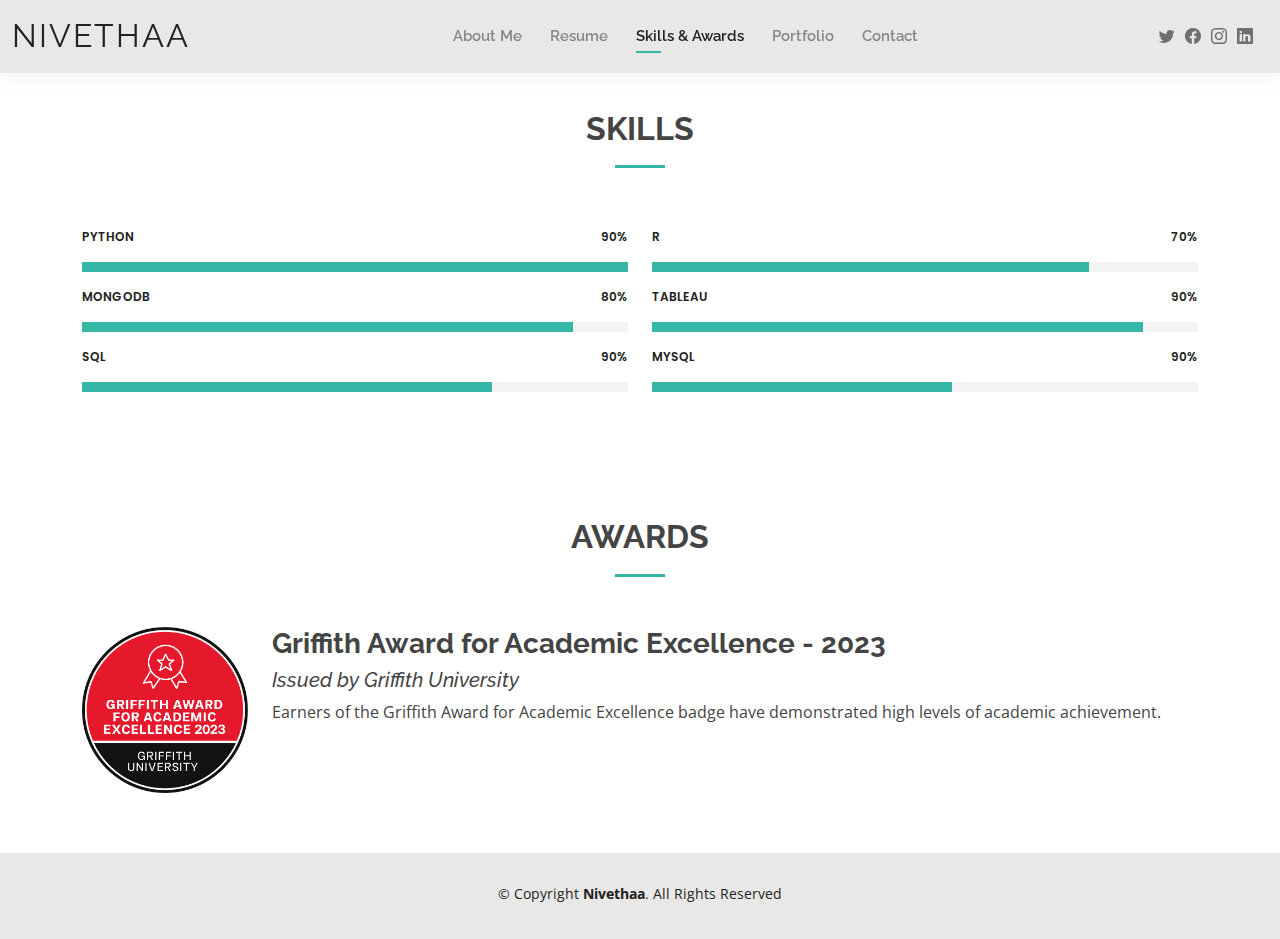
<file: skills.html>
<!DOCTYPE html>
<html lang="en">

<head>
  <meta charset="utf-8">
  <meta content="width=device-width, initial-scale=1.0" name="viewport">

  <title>Nivethaa Elangovan</title>
  <meta content="" name="description">
  <meta content="" name="keywords">

  <!-- Favicons -->
  <link href="assets/img/favicon.png" rel="icon">
  <link href="assets/img/apple-touch-icon.png" rel="apple-touch-icon">

  <!-- Google Fonts -->
  <link href="https://fonts.googleapis.com/css?family=Open+Sans:300,300i,400,400i,600,600i,700,700i|Raleway:300,300i,400,400i,500,500i,600,600i,700,700i|Poppins:300,300i,400,400i,500,500i,600,600i,700,700i" rel="stylesheet">

  <!-- Vendor CSS Files -->
  <link href="assets/vendor/aos/aos.css" rel="stylesheet">
  <link href="assets/vendor/bootstrap/css/bootstrap.min.css" rel="stylesheet">
  <link href="assets/vendor/bootstrap-icons/bootstrap-icons.css" rel="stylesheet">
  <link href="assets/vendor/boxicons/css/boxicons.min.css" rel="stylesheet">
  <link href="assets/vendor/glightbox/css/glightbox.min.css" rel="stylesheet">
  <link href="assets/vendor/swiper/swiper-bundle.min.css" rel="stylesheet">

  <!-- Template Main CSS File -->
  <link href="assets/css/style.css" rel="stylesheet">

  <!-- =======================================================
  * Template Name: Kelly
  * Template URL: https://bootstrapmade.com/kelly-free-bootstrap-cv-resume-html-template/
  * Updated: Mar 17 2024 with Bootstrap v5.3.3
  * Author: BootstrapMade.com
  * License: https://bootstrapmade.com/license/
  ======================================================== -->
</head>

<body>

  <!-- ======= Header ======= -->
  <header id="header" class="fixed-top">
    <div class="container-fluid d-flex justify-content-between align-items-center">

      <h1 class="logo me-auto me-lg-0"><a href="index.html">Nivethaa</a></h1>
      <!-- Uncomment below if you prefer to use an image logo -->
      <!-- <a href="index.html" class="logo"><img src="assets/img/logo.png" alt="" class="img-fluid"></a>-->

      <nav id="navbar" class="navbar order-last order-lg-0">
        <ul>
          <!-- <li><a href="index.html">Home</a></li> -->
          <li><a href="index.html">About Me</a></li>
          <li><a href="resume.html">Resume</a></li>
          <li><a class="active" href="skills.html">Skills &amp; Awards</a></li>
          <li><a href="reflection.html">Portfolio</a></li>
          <li><a href="contact.html">Contact</a></li>
        </ul>
        <i class="bi bi-list mobile-nav-toggle"></i>
      </nav><!-- .navbar -->

      <div class="header-social-links">
        <a href="#" class="twitter"><i class="bi bi-twitter"></i></a>
        <a href="#" class="facebook"><i class="bi bi-facebook"></i></a>
        <a href="#" class="instagram"><i class="bi bi-instagram"></i></a>
        <a href="https://www.linkedin.com/in/nivethaa-elangovan-a49530148/details/skills/" class="linkedin" target="_blank"><i class="bi bi-linkedin"></i></i></a>
      </div>

    </div>

  </header><!-- End Header -->

  <main id="main">

    <!-- ======= Skills Section ======= -->
    <section id="skills" class="skills">
      <div class="container" data-aos="fade-up">

        <div class="section-title">
          <h2>Skills</h2>
        </div>

        <div class="row skills-content">

          <div class="col-lg-6">

            <div class="progress">
              <span class="skill">Python <i class="val">90%</i></span>
              <div class="progress-bar-wrap">
                <div class="progress-bar" role="progressbar" aria-valuenow="100" aria-valuemin="0" aria-valuemax="100"></div>
              </div>
            </div>

            <div class="progress">
              <span class="skill">MongoDB <i class="val">80%</i></span>
              <div class="progress-bar-wrap">
                <div class="progress-bar" role="progressbar" aria-valuenow="90" aria-valuemin="0" aria-valuemax="100"></div>
              </div>
            </div>

            <div class="progress">
              <span class="skill">SQL <i class="val">90%</i></span>
              <div class="progress-bar-wrap">
                <div class="progress-bar" role="progressbar" aria-valuenow="75" aria-valuemin="0" aria-valuemax="100"></div>
              </div>
            </div>

          </div>

          <div class="col-lg-6">

            <div class="progress">
              <span class="skill">R <i class="val">70%</i></span>
              <div class="progress-bar-wrap">
                <div class="progress-bar" role="progressbar" aria-valuenow="80" aria-valuemin="0" aria-valuemax="100"></div>
              </div>
            </div>

            <div class="progress">
              <span class="skill">Tableau <i class="val">90%</i></span>
              <div class="progress-bar-wrap">
                <div class="progress-bar" role="progressbar" aria-valuenow="90" aria-valuemin="0" aria-valuemax="100"></div>
              </div>
            </div>

            <div class="progress">
              <span class="skill">MySQL <i class="val">90%</i></span>
              <div class="progress-bar-wrap">
                <div class="progress-bar" role="progressbar" aria-valuenow="55" aria-valuemin="0" aria-valuemax="100"></div>
              </div>
            </div>

          </div>

        </div>

      </div>
    </section><!-- End Skills Section -->

    <!-- ======= Awards Section ======= -->
    <section id="skills" class="skills">
      <div class="container" data-aos="fade-up">

        <div class="section-title">
          <h2>Awards</h2>
        </div>
        <div class="row skills-content">
          <div class="col-lg-2">
            <img src="assets/img/academic_excellence.png" alt="Awards Badge" width="100%">
          </div>
          <div class="col-lg-10">
            <h3><b>Griffith Award for Academic Excellence - 2023</b></h3>
            <h5><em>Issued by Griffith University</em></h5>
            <p>Earners of the Griffith Award for Academic Excellence badge have demonstrated high levels of academic achievement.</p>
          </div>
        </div>

      </div>
    </section><!-- End Skills Section -->

  </main><!-- End #main -->

  <!-- ======= Footer ======= -->
  <footer id="footer">
    <div class="container">
      <div class="copyright">
        &copy; Copyright <strong><span>Nivethaa</span></strong>. All Rights Reserved
      </div>
      <div class="credits">
        <!-- All the links in the footer should remain intact. -->
        <!-- You can delete the links only if you purchased the pro version. -->
        <!-- Licensing information: https://bootstrapmade.com/license/ -->
        <!-- Purchase the pro version with working PHP/AJAX contact form: https://bootstrapmade.com/kelly-free-bootstrap-cv-resume-html-template/ -->
        <!-- Designed by <a href="https://bootstrapmade.com/">BootstrapMade</a> -->
      </div>
    </div>
  </footer><!-- End  Footer -->

  <div id="preloader"></div>
  <a href="#" class="back-to-top d-flex align-items-center justify-content-center"><i class="bi bi-arrow-up-short"></i></a>

  <!-- Vendor JS Files -->
  <script src="assets/vendor/purecounter/purecounter_vanilla.js"></script>
  <script src="assets/vendor/aos/aos.js"></script>
  <script src="assets/vendor/bootstrap/js/bootstrap.bundle.min.js"></script>
  <script src="assets/vendor/glightbox/js/glightbox.min.js"></script>
  <script src="assets/vendor/isotope-layout/isotope.pkgd.min.js"></script>
  <script src="assets/vendor/swiper/swiper-bundle.min.js"></script>
  <script src="assets/vendor/waypoints/noframework.waypoints.js"></script>
  <script src="assets/vendor/php-email-form/validate.js"></script>

  <!-- Template Main JS File -->
  <script src="assets/js/main.js"></script>

</body>

</html>
</file>
<file: assets/css/style.css>
/**
* Template Name: Kelly
* Template URL: https://bootstrapmade.com/kelly-free-bootstrap-cv-resume-html-template/
* Updated: Mar 17 2024 with Bootstrap v5.3.3
* Author: BootstrapMade.com
* License: https://bootstrapmade.com/license/
*/

/*--------------------------------------------------------------
# General
--------------------------------------------------------------*/
body {
  font-family: "Open Sans", sans-serif;
  color: #444444;
}

a {
  color: #34b7a7;
  text-decoration: none;
}

a:hover {
  color: #51cdbe;
  text-decoration: none;
}

h1,
h2,
h3,
h4,
h5,
h6 {
  font-family: "Raleway", sans-serif;
}

#main {
  margin-top: 50px;
}

@media (max-width: 992px) {
  #main {
    margin-top: 30px;
  }
}

/*--------------------------------------------------------------
# Preloader
--------------------------------------------------------------*/
#preloader {
  position: fixed;
  top: 0;
  left: 0;
  right: 0;
  bottom: 0;
  z-index: 9999;
  overflow: hidden;
  background: #fff;
}

#preloader:before {
  content: "";
  position: fixed;
  top: calc(50% - 30px);
  left: calc(50% - 30px);
  border: 6px solid #34b7a7;
  border-top-color: #dcf5f2;
  border-radius: 50%;
  width: 60px;
  height: 60px;
  animation: animate-preloader 1s linear infinite;
}

@keyframes animate-preloader {
  0% {
    transform: rotate(0deg);
  }

  100% {
    transform: rotate(360deg);
  }
}

/*--------------------------------------------------------------
# Back to top button
--------------------------------------------------------------*/
.back-to-top {
  position: fixed;
  visibility: hidden;
  opacity: 0;
  right: 15px;
  bottom: 15px;
  z-index: 996;
  background: #34b7a7;
  width: 40px;
  height: 40px;
  border-radius: 50px;
  transition: all 0.4s;
}

.back-to-top i {
  font-size: 24px;
  color: #fff;
  line-height: 0;
}

.back-to-top:hover {
  background: #49cbbb;
  color: #fff;
}

.back-to-top.active {
  visibility: visible;
  opacity: 1;
}

/*--------------------------------------------------------------
# Header
--------------------------------------------------------------*/
#header {
  background: #e9e8e6;
  box-shadow: 0px 0px 25px 0 rgba(0, 0, 0, 0.08);
  z-index: 997;
  padding: 15px 0;
}

#header .logo {
  font-size: 32px;
  margin: 0;
  padding: 0;
  line-height: 1;
  font-weight: 400;
  letter-spacing: 2px;
  text-transform: uppercase;
}

#header .logo a {
  color: #222222;
}

#header .logo img {
  max-height: 40px;
}

@media (max-width: 992px) {
  #header .logo {
    font-size: 28px;
  }
}

/*--------------------------------------------------------------
# Header Social Links
--------------------------------------------------------------*/
.header-social-links {
  padding-right: 15px;
}

.header-social-links a {
  color: #6f6f6f;
  padding-left: 6px;
  display: inline-block;
  line-height: 0px;
  transition: 0.3s;
  font-size: 16px;
}

.header-social-links a:hover {
  color: #34b7a7;
}

/*--------------------------------------------------------------
# Navigation Menu
--------------------------------------------------------------*/
/**
* Desktop Navigation 
*/
.navbar {
  padding: 0;
}

.navbar ul {
  margin: 0;
  padding: 0;
  display: flex;
  list-style: none;
  align-items: center;
}

.navbar li {
  position: relative;
  padding: 10px 0 10px 28px;
}

.navbar a,
.navbar a:focus {
  display: flex;
  align-items: center;
  justify-content: space-between;
  font-family: "Raleway", sans-serif;
  font-size: 15px;
  font-weight: 600;
  color: #888888;
  white-space: nowrap;
  transition: 0.3s;
  position: relative;
}

.navbar a i,
.navbar a:focus i {
  font-size: 12px;
  line-height: 0;
  margin-left: 5px;
}

.navbar>ul>li>a:before {
  content: "";
  position: absolute;
  width: 0;
  height: 2px;
  bottom: -5px;
  left: 0;
  background-color: #34b7a7;
  visibility: hidden;
  width: 0px;
  transition: all 0.3s ease-in-out 0s;
}

.navbar a:hover:before,
.navbar li:hover>a:before,
.navbar .active:before {
  visibility: visible;
  width: 25px;
}

.navbar a:hover,
.navbar .active,
.navbar .active:focus,
.navbar li:hover>a {
  color: #222222;
}

.navbar .dropdown ul {
  display: block;
  position: absolute;
  left: 14px;
  top: calc(100% + 30px);
  margin: 0;
  padding: 10px 0;
  z-index: 99;
  opacity: 0;
  visibility: hidden;
  background: #fff;
  box-shadow: 0px 0px 30px rgba(127, 137, 161, 0.25);
  transition: 0.3s;
  border-radius: 4px;
}

.navbar .dropdown ul li {
  min-width: 200px;
  padding: 0;
}

.navbar .dropdown ul a {
  padding: 10px 20px;
  font-size: 15px;
  text-transform: none;
  font-weight: 600;
}

.navbar .dropdown ul a i {
  font-size: 12px;
}

.navbar .dropdown ul a:hover,
.navbar .dropdown ul .active:hover,
.navbar .dropdown ul li:hover>a {
  color: #34b7a7;
}

.navbar .dropdown:hover>ul {
  opacity: 1;
  top: 100%;
  visibility: visible;
}

.navbar .dropdown .dropdown ul {
  top: 0;
  left: calc(100% - 30px);
  visibility: hidden;
}

.navbar .dropdown .dropdown:hover>ul {
  opacity: 1;
  top: 0;
  left: 100%;
  visibility: visible;
}

@media (max-width: 1366px) {
  .navbar .dropdown .dropdown ul {
    left: -90%;
  }

  .navbar .dropdown .dropdown:hover>ul {
    left: -100%;
  }
}

/**
* Mobile Navigation 
*/
.mobile-nav-toggle {
  color: #222222;
  font-size: 28px;
  cursor: pointer;
  display: none;
  line-height: 0;
  transition: 0.5s;
}

.mobile-nav-toggle.bi-x {
  color: #fff;
}

@media (max-width: 991px) {
  .mobile-nav-toggle {
    display: block;
  }

  .navbar ul {
    display: none;
  }
}

.navbar-mobile {
  position: fixed;
  overflow: hidden;
  top: 0;
  right: 0;
  left: 0;
  bottom: 0;
  background: rgba(9, 9, 9, 0.9);
  transition: 0.3s;
  z-index: 999;
}

.navbar-mobile .mobile-nav-toggle {
  position: absolute;
  top: 15px;
  right: 15px;
}

.navbar-mobile ul {
  display: block;
  position: absolute;
  top: 55px;
  right: 15px;
  bottom: 15px;
  left: 15px;
  padding: 10px 0;
  border-radius: 10px;
  background-color: #fff;
  overflow-y: auto;
  transition: 0.3s;
}

.navbar-mobile a,
.navbar-mobile a:focus {
  font-size: 15px;
  padding-right: 15px;
  color: #222222;
}

.navbar-mobile a:hover,
.navbar-mobile .active,
.navbar-mobile li:hover>a {
  color: #34b7a7;
}

.navbar-mobile .getstarted,
.navbar-mobile .getstarted:focus {
  margin: 15px;
}

.navbar-mobile .dropdown ul {
  position: static;
  display: none;
  margin: 10px 20px;
  padding: 10px 0;
  z-index: 99;
  opacity: 1;
  visibility: visible;
  background: #fff;
  box-shadow: 0px 0px 30px rgba(127, 137, 161, 0.25);
}

.navbar-mobile .dropdown ul li {
  min-width: 200px;
}

.navbar-mobile .dropdown ul a {
  padding: 10px 20px;
}

.navbar-mobile .dropdown ul a i {
  font-size: 12px;
}

.navbar-mobile .dropdown ul a:hover,
.navbar-mobile .dropdown ul .active:hover,
.navbar-mobile .dropdown ul li:hover>a {
  color: #34b7a7;
}

.navbar-mobile .dropdown>.dropdown-active {
  display: block;
}

/*--------------------------------------------------------------
# Hero Section
--------------------------------------------------------------*/
#hero {
  width: 100%;
  height: 100vh;
  background: url("../img/hero-bg.jpg") top right;
  background-size: cover;
}

#hero .container {
  padding-top: 70px;
  position: relative;
}

@media (max-width: 992px) {
  #hero .container {
    padding-top: 58px;
  }
}

#hero h1 {
  margin: 0;
  font-size: 48px;
  font-weight: 700;
  line-height: 56px;
  color: #222222;
}

#hero h2 {
  color: #6f6f6f;
  margin: 10px 0 0 0;
  font-size: 22px;
}

#hero .btn-about {
  font-family: "Raleway", sans-serif;
  text-transform: uppercase;
  font-weight: 600;
  font-size: 12px;
  letter-spacing: 1px;
  display: inline-block;
  padding: 12px 40px;
  border-radius: 50px;
  transition: 0.5s;
  margin-top: 30px;
  color: #fff;
  background: #34b7a7;
}

#hero .btn-about:hover {
  background: #3dc8b7;
}

@media (min-width: 1024px) {
  #hero {
    background-attachment: fixed;
  }
}

@media (max-width: 992px) {
  #hero:before {
    content: "";
    background: rgba(255, 255, 255, 0.8);
    position: absolute;
    bottom: 0;
    top: 0;
    left: 0;
    right: 0;
  }

  #hero h1 {
    font-size: 28px;
    line-height: 36px;
  }

  #hero h2 {
    font-size: 18px;
    line-height: 24px;
  }
}

/*--------------------------------------------------------------
# Sections General
--------------------------------------------------------------*/
section {
  padding: 60px 0;
}

.section-bg {
  background-color: #e7f8f6;
}

.section-title {
  text-align: center;
  padding-bottom: 30px;
}

.section-title h2 {
  font-size: 32px;
  font-weight: bold;
  text-transform: uppercase;
  margin-bottom: 20px;
  padding-bottom: 20px;
  position: relative;
}

.section-title h2::after {
  content: "";
  position: absolute;
  display: block;
  width: 50px;
  height: 3px;
  background: #34b7a7;
  bottom: 0;
  left: calc(50% - 25px);
}

.section-title p {
  margin-bottom: 0;
}

/*--------------------------------------------------------------
# Cta
--------------------------------------------------------------*/
.cta {
  background: linear-gradient(rgba(0, 0, 0, 0.6), rgba(0, 0, 0, 0.6)), url("../img/bg-1.jpg") fixed center center;
  background-size: cover;
  padding: 80px 0;
}

.cta h3 {
  color: #fff;
  font-size: 28px;
  font-weight: 700;
}

.cta p {
  color: #fff;
}

.cta .cta-btn {
  font-family: "Raleway", sans-serif;
  text-transform: uppercase;
  font-weight: 500;
  font-size: 16px;
  letter-spacing: 1px;
  display: inline-block;
  padding: 8px 20px;
  border-radius: 2px;
  transition: 0.5s;
  margin: 10px;
  border: 2px solid #fff;
  color: #fff;
}

.cta .cta-btn:hover {
  background: #34b7a7;
  border: 2px solid #34b7a7;
}

@media (max-width: 1024px) {
  .cta {
    background-attachment: scroll;
  }
}

@media (min-width: 769px) {
  .cta .cta-btn-container {
    display: flex;
    align-items: center;
    justify-content: flex-end;
  }
}

/*--------------------------------------------------------------
# About
--------------------------------------------------------------*/
.about .content h3 {
  font-weight: 700;
  font-size: 26px;
  color: #555555;
}

.about .content ul {
  list-style: none;
  padding: 0;
}

.about .content ul li {
  padding-bottom: 10px;
}

.about .content ul i {
  font-size: 20px;
  padding-right: 2px;
  color: #34b7a7;
}

.about .content p:last-child {
  margin-bottom: 0;
  text-align: justify;
}

/*--------------------------------------------------------------
# Skills
--------------------------------------------------------------*/
.skills .progress {
  height: 60px;
  display: block;
  background: none;
  border-radius: 0;
}

.skills .progress .skill {
  padding: 10px 0;
  margin: 0 0 6px 0;
  text-transform: uppercase;
  display: block;
  font-weight: 600;
  font-family: "Poppins", sans-serif;
  color: #222222;
}

.skills .progress .skill .val {
  float: right;
  font-style: normal;
}

.skills .progress-bar-wrap {
  background: #f3f3f3;
}

.skills .progress-bar {
  width: 1px;
  height: 10px;
  transition: 0.9s;
  background-color: #34b7a7;
}

/*--------------------------------------------------------------
# Facts
--------------------------------------------------------------*/
.facts .counters span {
  font-size: 48px;
  display: block;
  color: #34b7a7;
}

.facts .counters p {
  padding: 0;
  margin: 0 0 20px 0;
  font-family: "Raleway", sans-serif;
  font-size: 14px;
}

/*--------------------------------------------------------------
# Testimonials
--------------------------------------------------------------*/
.testimonials .section-header {
  margin-bottom: 40px;
}

.testimonials .testimonials-carousel,
.testimonials .testimonials-slider {
  overflow: hidden;
}

.testimonials .testimonial-item {
  text-align: center;
}

.testimonials .testimonial-item .testimonial-img {
  width: 120px;
  border-radius: 50%;
  border: 4px solid #fff;
  margin: 0 auto;
}

.testimonials .testimonial-item h3 {
  font-size: 20px;
  font-weight: bold;
  margin: 10px 0 5px 0;
  color: #111;
}

.testimonials .testimonial-item h4 {
  font-size: 14px;
  color: #999;
  margin: 0 0 15px 0;
}

.testimonials .testimonial-item .quote-icon-left,
.testimonials .testimonial-item .quote-icon-right {
  color: #c8efea;
  font-size: 26px;
}

.testimonials .testimonial-item .quote-icon-left {
  display: inline-block;
  left: -5px;
  position: relative;
}

.testimonials .testimonial-item .quote-icon-right {
  display: inline-block;
  right: -5px;
  position: relative;
  top: 10px;
}

.testimonials .testimonial-item p {
  font-style: italic;
  margin: 0 auto 15px auto;
}

@media (min-width: 992px) {
  .testimonials .testimonial-item p {
    width: 80%;
  }
}

.testimonials .swiper-pagination {
  margin-top: 20px;
  position: relative;
}

.testimonials .swiper-pagination .swiper-pagination-bullet {
  width: 12px;
  height: 12px;
  background-color: #fff;
  opacity: 1;
  border: 1px solid #34b7a7;
}

.testimonials .swiper-pagination .swiper-pagination-bullet-active {
  background-color: #34b7a7;
}

/*--------------------------------------------------------------
# Resume
--------------------------------------------------------------*/
.resume .resume-title {
  font-size: 26px;
  font-weight: 400;
  margin-top: 20px;
  margin-bottom: 20px;
  color: #222222;
}

.resume .resume-item {
  padding: 0 0 20px 20px;
  margin-top: -2px;
  border-left: 2px solid #34b7a7;
  position: relative;
}

.resume .resume-item h4 {
  line-height: 18px;
  font-size: 18px;
  font-weight: 600;
  font-family: "Poppins", sans-serif;
  color: #1d685f;
  margin-bottom: 10px;
}

.resume .resume-item h5 {
  font-size: 16px;
  background: #effbf9;
  padding: 5px 15px;
  display: inline-block;
  font-weight: 600;
  margin-bottom: 10px;
  color: #34b7a7;
}

.resume .resume-item ul {
  padding-left: 20px;
}

.resume .resume-item ul li {
  padding-bottom: 10px;
}

.resume .resume-item:last-child {
  padding-bottom: 0;
}

.resume .resume-item::before {
  content: "";
  position: absolute;
  width: 16px;
  height: 16px;
  border-radius: 50px;
  left: -9px;
  top: 0;
  background: #fff;
  border: 2px solid #34b7a7;
}

/*--------------------------------------------------------------
# Services
--------------------------------------------------------------*/
.services .icon-box {
  text-align: center;
  padding: 70px 20px 80px 20px;
  transition: all ease-in-out 0.3s;
  background: #fff;
  box-shadow: 0px 0 35px 0 rgba(0, 0, 0, 0.08);
}

.services .icon-box .icon {
  margin: 0 auto;
  width: 100px;
  height: 100px;
  display: flex;
  align-items: center;
  justify-content: center;
  transition: ease-in-out 0.3s;
  position: relative;
}

.services .icon-box .icon i {
  font-size: 36px;
  transition: 0.5s;
  position: relative;
}

.services .icon-box .icon svg {
  position: absolute;
  top: 0;
  left: 0;
}

.services .icon-box .icon svg path {
  transition: 0.5s;
  fill: #f5f5f5;
}

.services .icon-box h4 {
  font-weight: 600;
  margin: 10px 0 15px 0;
  font-size: 22px;
}

.services .icon-box h4 a {
  color: #222222;
  transition: ease-in-out 0.3s;
}

.services .icon-box p {
  line-height: 24px;
  font-size: 14px;
  margin-bottom: 0;
}

.services .iconbox-blue i {
  color: #47aeff;
}

.services .iconbox-blue:hover .icon i {
  color: #fff;
}

.services .iconbox-blue:hover .icon path {
  fill: #47aeff;
}

.services .iconbox-orange i {
  color: #ffa76e;
}

.services .iconbox-orange:hover .icon i {
  color: #fff;
}

.services .iconbox-orange:hover .icon path {
  fill: #ffa76e;
}

.services .iconbox-pink i {
  color: #e80368;
}

.services .iconbox-pink:hover .icon i {
  color: #fff;
}

.services .iconbox-pink:hover .icon path {
  fill: #e80368;
}

.services .iconbox-yellow i {
  color: #ffbb2c;
}

.services .iconbox-yellow:hover .icon i {
  color: #fff;
}

.services .iconbox-yellow:hover .icon path {
  fill: #ffbb2c;
}

.services .iconbox-red i {
  color: #ff5828;
}

.services .iconbox-red:hover .icon i {
  color: #fff;
}

.services .iconbox-red:hover .icon path {
  fill: #ff5828;
}

.services .iconbox-teal i {
  color: #11dbcf;
}

.services .iconbox-teal:hover .icon i {
  color: #fff;
}

.services .iconbox-teal:hover .icon path {
  fill: #11dbcf;
}

/*--------------------------------------------------------------
# Portfolio
--------------------------------------------------------------*/
.portfolio .portfolio-item {
  margin-bottom: 30px;
}

.portfolio #portfolio-flters {
  padding: 0;
  margin: 0 auto 20px auto;
  list-style: none;
  text-align: center;
}

.portfolio #portfolio-flters li {
  cursor: pointer;
  display: inline-block;
  padding: 8px 16px 10px 16px;
  font-size: 13px;
  font-weight: 500;
  line-height: 1;
  text-transform: uppercase;
  color: #444444;
  margin-bottom: 5px;
  transition: all 0.3s ease-in-out;
  border-radius: 50px;
}

.portfolio #portfolio-flters li:hover,
.portfolio #portfolio-flters li.filter-active {
  color: #fff;
  background: #34b7a7;
}

.portfolio #portfolio-flters li:last-child {
  margin-right: 0;
}

.portfolio .portfolio-wrap {
  transition: 0.3s;
  position: relative;
  overflow: hidden;
  z-index: 1;
  background: rgba(34, 34, 34, 0.6);
}

.portfolio .portfolio-wrap::before {
  content: "";
  background: rgba(34, 34, 34, 0.6);
  position: absolute;
  left: 0;
  right: 0;
  top: 0;
  bottom: 0;
  transition: all ease-in-out 0.3s;
  z-index: 2;
  opacity: 0;
}

.portfolio .portfolio-wrap img {
  transition: all ease-in-out 0.3s;
}

.portfolio .portfolio-wrap .portfolio-info {
  opacity: 0;
  position: absolute;
  top: 0;
  left: 0;
  right: 0;
  bottom: 0;
  z-index: 3;
  transition: all ease-in-out 0.3s;
  display: flex;
  flex-direction: column;
  justify-content: flex-end;
  align-items: flex-start;
  padding: 20px;
}

.portfolio .portfolio-wrap .portfolio-info h4 {
  font-size: 20px;
  color: #fff;
  font-weight: 600;
}

.portfolio .portfolio-wrap .portfolio-info p {
  color: rgba(255, 255, 255, 0.7);
  font-size: 14px;
  text-transform: uppercase;
  padding: 0;
  margin: 0;
  font-style: italic;
}

.portfolio .portfolio-wrap .portfolio-links {
  text-align: center;
  z-index: 4;
}

.portfolio .portfolio-wrap .portfolio-links a {
  color: #fff;
  margin: 0 5px 0 0;
  font-size: 28px;
  display: inline-block;
  transition: 0.3s;
}

.portfolio .portfolio-wrap .portfolio-links a:hover {
  color: #78d9cd;
}

.portfolio .portfolio-wrap:hover::before {
  opacity: 1;
}

.portfolio .portfolio-wrap:hover img {
  transform: scale(1.2);
}

.portfolio .portfolio-wrap:hover .portfolio-info {
  opacity: 1;
}

/*--------------------------------------------------------------
# Portfolio Details
--------------------------------------------------------------*/
.portfolio-details {
  padding-top: 0;
}

.portfolio-details .portfolio-details-slider img {
  width: 100%;
}

.portfolio-details .portfolio-details-slider .swiper-pagination {
  margin-top: 20px;
  position: relative;
}

.portfolio-details .portfolio-details-slider .swiper-pagination .swiper-pagination-bullet {
  width: 12px;
  height: 12px;
  background-color: #fff;
  opacity: 1;
  border: 1px solid #34b7a7;
}

.portfolio-details .portfolio-details-slider .swiper-pagination .swiper-pagination-bullet-active {
  background-color: #34b7a7;
}

.portfolio-details .portfolio-info {
  padding: 30px;
  box-shadow: 0px 0 30px rgba(34, 34, 34, 0.08);
}

.portfolio-details .portfolio-info h3 {
  font-size: 22px;
  font-weight: 700;
  margin-bottom: 20px;
  padding-bottom: 20px;
  border-bottom: 1px solid #eee;
}

.portfolio-details .portfolio-info ul {
  list-style: none;
  padding: 0;
  font-size: 15px;
}

.portfolio-details .portfolio-info ul li+li {
  margin-top: 10px;
}

.portfolio-details .portfolio-description {
  padding-top: 30px;
}

.portfolio-details .portfolio-description h2 {
  font-size: 26px;
  font-weight: 700;
  margin-bottom: 20px;
}

.portfolio-details .portfolio-description p {
  padding: 0;
}

/*--------------------------------------------------------------
# Contact
--------------------------------------------------------------*/
.contact .info {
  width: 100%;
  background: #fff;
}

.contact .info i {
  font-size: 20px;
  color: #34b7a7;
  float: left;
  width: 44px;
  height: 44px;
  background: #effbf9;
  display: flex;
  justify-content: center;
  align-items: center;
  border-radius: 50px;
  transition: all 0.3s ease-in-out;
}

.contact .info h4 {
  padding: 0 0 0 60px;
  font-size: 22px;
  font-weight: 600;
  margin-bottom: 5px;
  color: #222222;
}

.contact .info p {
  padding: 0 0 0 60px;
  margin-bottom: 0;
  font-size: 14px;
  color: #555555;
}

.contact .info .email,
.contact .info .phone {
  margin-top: 40px;
}

.contact .info .email:hover i,
.contact .info .address:hover i,
.contact .info .phone:hover i {
  background: #34b7a7;
  color: #fff;
}

.contact .php-email-form {
  width: 100%;
  background: #fff;
}

.contact .php-email-form .form-group {
  padding-bottom: 8px;
}

.contact .php-email-form .error-message {
  display: none;
  color: #fff;
  background: #ed3c0d;
  text-align: center;
  padding: 15px;
  font-weight: 600;
}

.contact .php-email-form .sent-message {
  display: none;
  color: #fff;
  background: #18d26e;
  text-align: center;
  padding: 15px;
  font-weight: 600;
}

.contact .php-email-form .loading {
  display: none;
  background: #fff;
  text-align: center;
  padding: 15px;
}

.contact .php-email-form .loading:before {
  content: "";
  display: inline-block;
  border-radius: 50%;
  width: 24px;
  height: 24px;
  margin: 0 10px -6px 0;
  border: 3px solid #18d26e;
  border-top-color: #eee;
  animation: animate-loading 1s linear infinite;
}

.contact .php-email-form input,
.contact .php-email-form textarea {
  border-radius: 4px;
  box-shadow: none;
  font-size: 14px;
}

.contact .php-email-form input:focus,
.contact .php-email-form textarea:focus {
  border-color: #34b7a7;
}

.contact .php-email-form input {
  height: 44px;
}

.contact .php-email-form textarea {
  padding: 10px 12px;
}

.contact .php-email-form button[type=submit] {
  background: #34b7a7;
  border: 0;
  padding: 10px 30px 12px 30px;
  color: #fff;
  transition: 0.4s;
  border-radius: 50px;
}

.contact .php-email-form button[type=submit]:hover {
  background: #3dc8b7;
}

@keyframes animate-loading {
  0% {
    transform: rotate(0deg);
  }

  100% {
    transform: rotate(360deg);
  }
}

/*--------------------------------------------------------------
# Footer
--------------------------------------------------------------*/
#footer {
  background: #e9e8e6;
  padding: 30px 0;
  color: #222222;
  font-size: 14px;
  text-align: center;
}

#footer .credits {
  padding-top: 5px;
  font-size: 13px;
}

#footer .credits a {
  color: #34b7a7;
}

/*--------------------------------------------------------------
# Course Reflection
--------------------------------------------------------------*/

section.reflection {
  padding: 20px 0;
}

.html-show {
  display: block;
}

.html-hide {
  display: none;
}

#analysis p {
  text-align: justify;
}

div.artefacts > p, div.artefacts li {
  text-align: justify;
}
</file>
